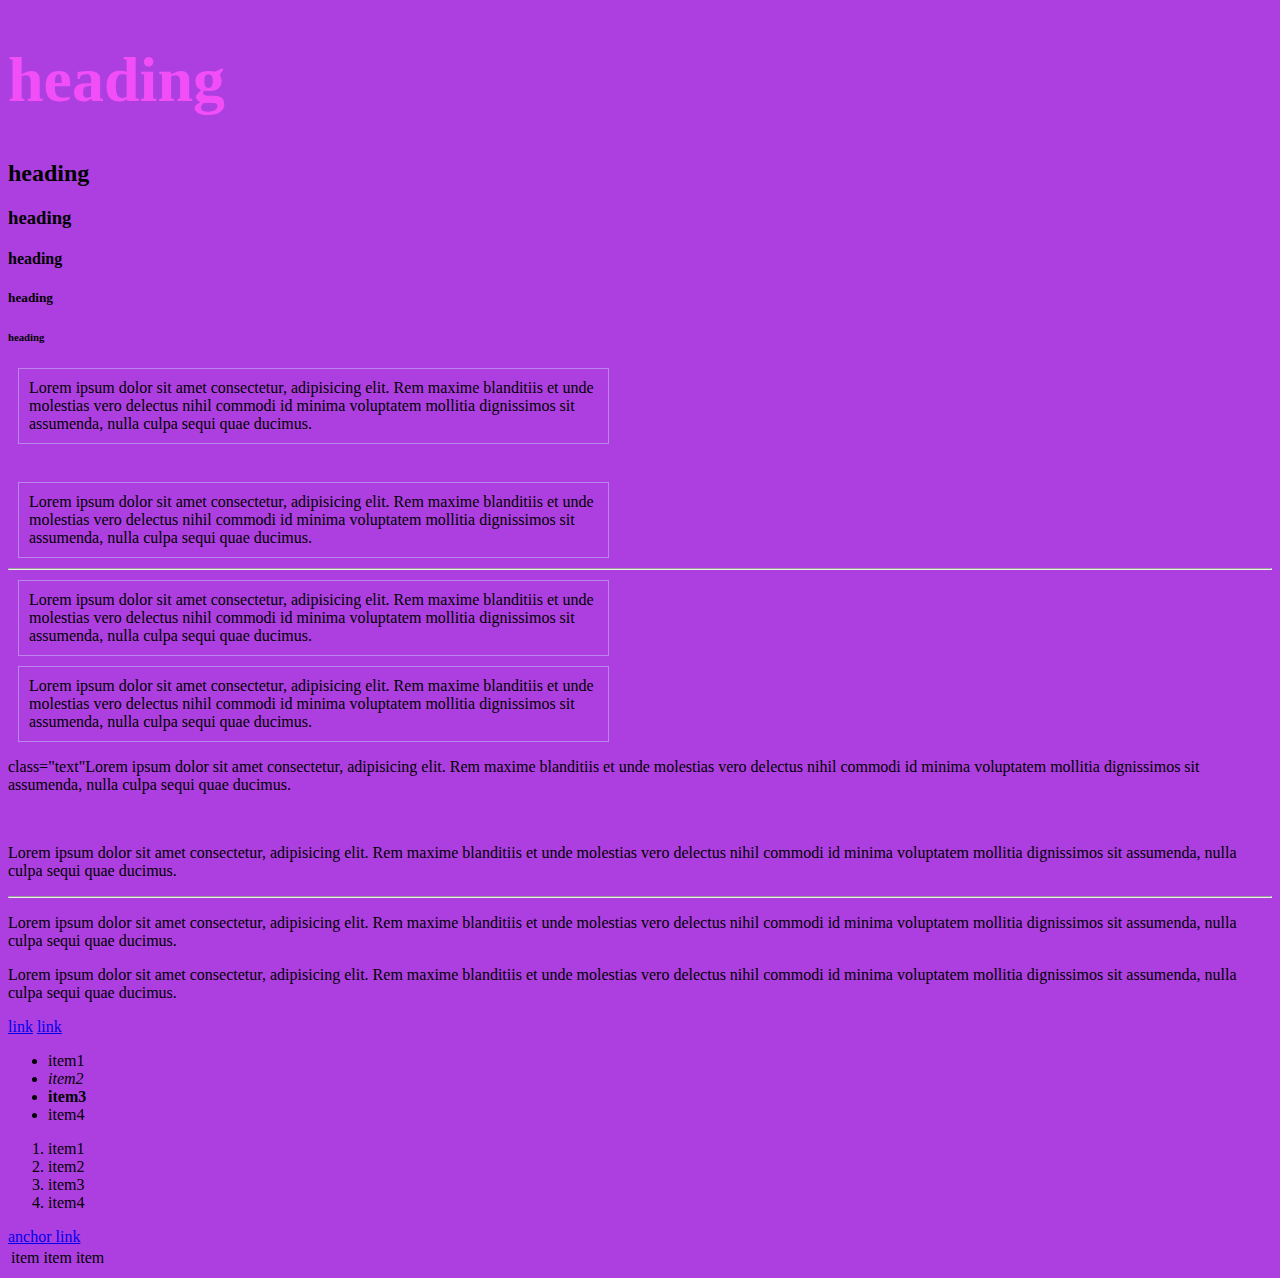
<file: lesson 11/index.html>
<!DOCTYPE html>
<html lang="en">
<head>
    <meta charset="UTF-8">
    <meta name="viewport" content="width=device-width, initial-scale=1.0">
    <title>Document</title>
    <link rel="stylesheet"  href="./style.css">
</head>
<body>
    <script src="./script.js"></script>
    <h1 id="heading1">heading</h1>
    <h2>heading</h2>
    <h3>heading</h3>
    <h4>heading</h4>
    <h5>heading</h5>
    <h6>heading</h6>
    <p class="text">Lorem ipsum dolor sit amet consectetur, adipisicing elit. Rem maxime blanditiis et unde molestias vero delectus nihil commodi id minima voluptatem mollitia
         dignissimos sit assumenda, nulla culpa sequi quae ducimus.</p>
         <br>
         <p  class="text">Lorem ipsum dolor sit amet consectetur, adipisicing elit. Rem maxime blanditiis et unde molestias vero delectus nihil commodi id minima voluptatem mollitia
            dignissimos sit assumenda, nulla culpa sequi quae ducimus.</p>
            <hr>
            <p  class="text">Lorem ipsum dolor sit amet consectetur, adipisicing elit. Rem maxime blanditiis et unde molestias vero delectus nihil commodi id minima voluptatem mollitia
                dignissimos sit assumenda, nulla culpa sequi quae ducimus.</p>
                <p  class="text" >Lorem ipsum dolor sit amet consectetur, adipisicing elit. Rem maxime blanditiis et unde molestias vero delectus nihil commodi id minima voluptatem mollitia
                    dignissimos sit assumenda, nulla culpa sequi quae ducimus.</p>
                    <p> class="text"Lorem ipsum dolor sit amet consectetur, adipisicing elit. Rem maxime blanditiis et unde molestias vero delectus nihil commodi id minima voluptatem mollitia
                        dignissimos sit assumenda, nulla culpa sequi quae ducimus.</p>
                        <br>
                        <p>Lorem ipsum dolor sit amet consectetur, adipisicing elit. Rem maxime blanditiis et unde molestias vero delectus nihil commodi id minima voluptatem mollitia
                           dignissimos sit assumenda, nulla culpa sequi quae ducimus.</p>
                           <hr>
                           <p>Lorem ipsum dolor sit amet consectetur, adipisicing elit. Rem maxime blanditiis et unde molestias vero delectus nihil commodi id minima voluptatem mollitia
                               dignissimos sit assumenda, nulla culpa sequi quae ducimus.</p>
                               <p>Lorem ipsum dolor sit amet consectetur, adipisicing elit. Rem maxime blanditiis et unde molestias vero delectus nihil commodi id minima voluptatem mollitia
                                   dignissimos sit assumenda, nulla culpa sequi quae ducimus.</p>
  <a href="https://code.visualstudio.com/download">link</a>
  <a href="./index2.html">link</a>
  <ul>
      <li>item1</li>
      <li>
          <i>item2</i>
        </li>
      <li>
         <b> item3</b>
        </li>
      <li>item4</li>
  </ul>
  <ol>
    <li>item1</li>
    <li>item2</li>
    <li>item3</li>
    <li>item4</li>
</ol>
<a href="#heading">anchor link</a>
<table>
    <tr>
        <td>item</td>
        <td>item</td>
        <td>item</td>
    </tr>
</table>
<script>

</script>
</body>
</html>
</file>
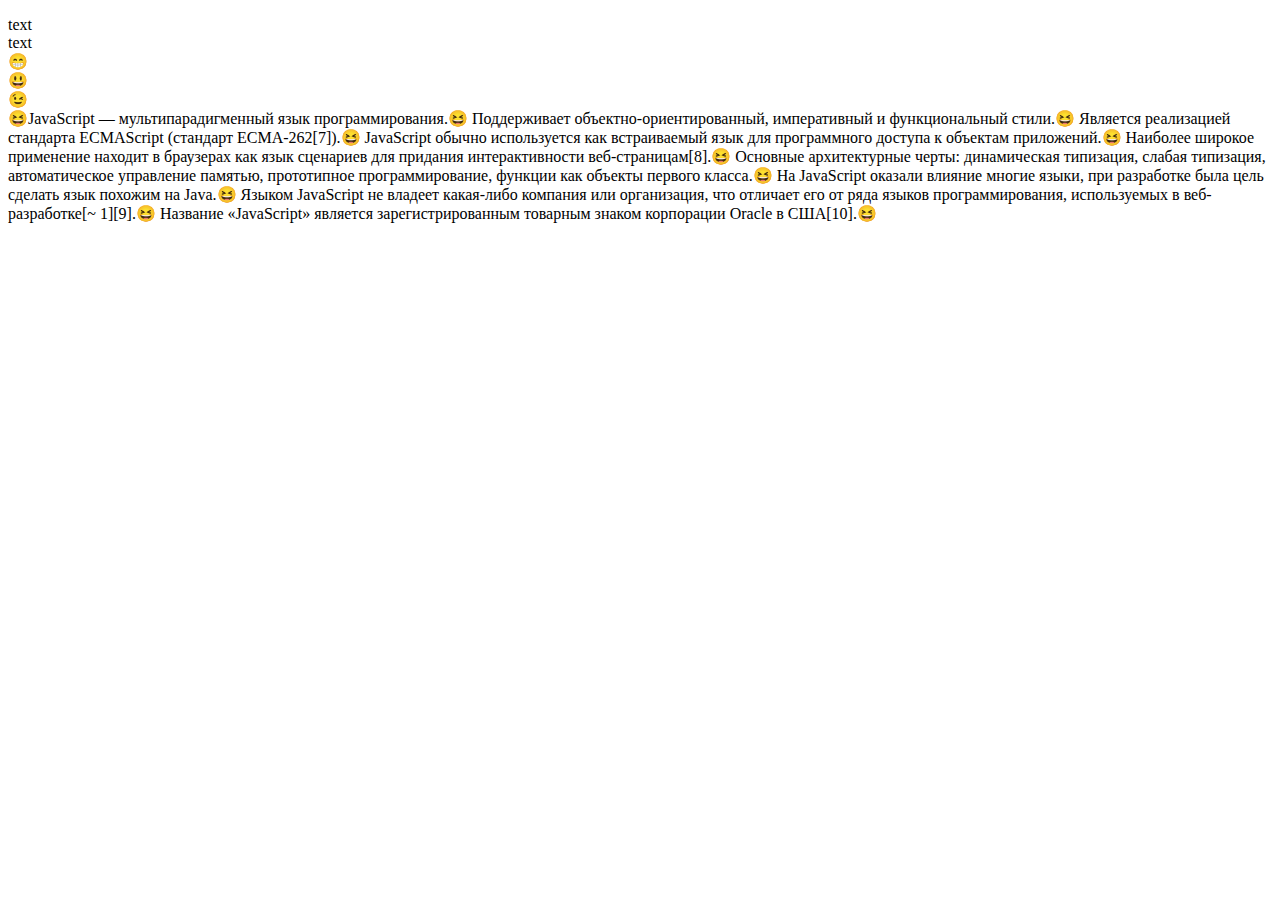
<file: lesson 14/index.html>
<!DOCTYPE html>
<html lang="en">
<head>
    <meta charset="UTF-8">
    <meta name="viewport" content="width=device-width, initial-scale=1.0">
    <title>Document</title>
</head>
<body>
    <p></p>
    <p></p>
    <div id="container"></div>
    <script src="./script.js"></script>
</body>
</html>
</file>
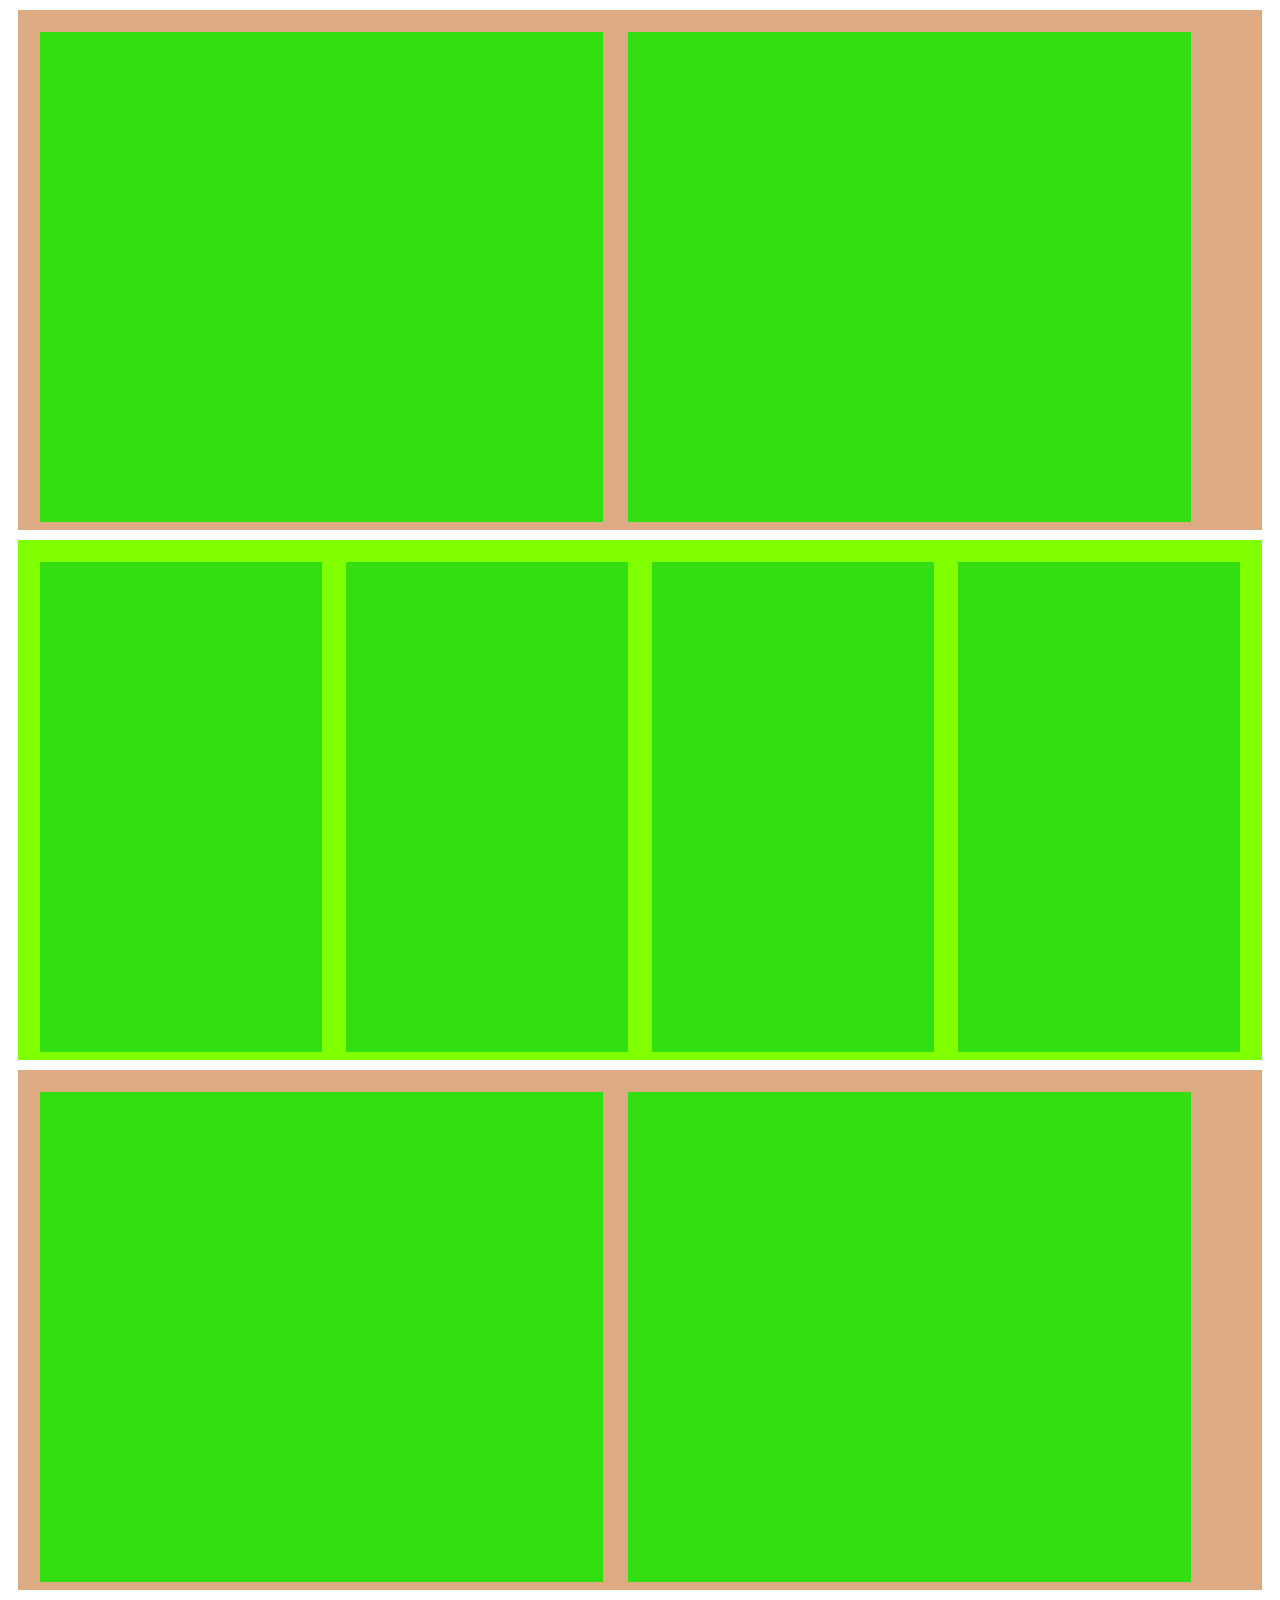
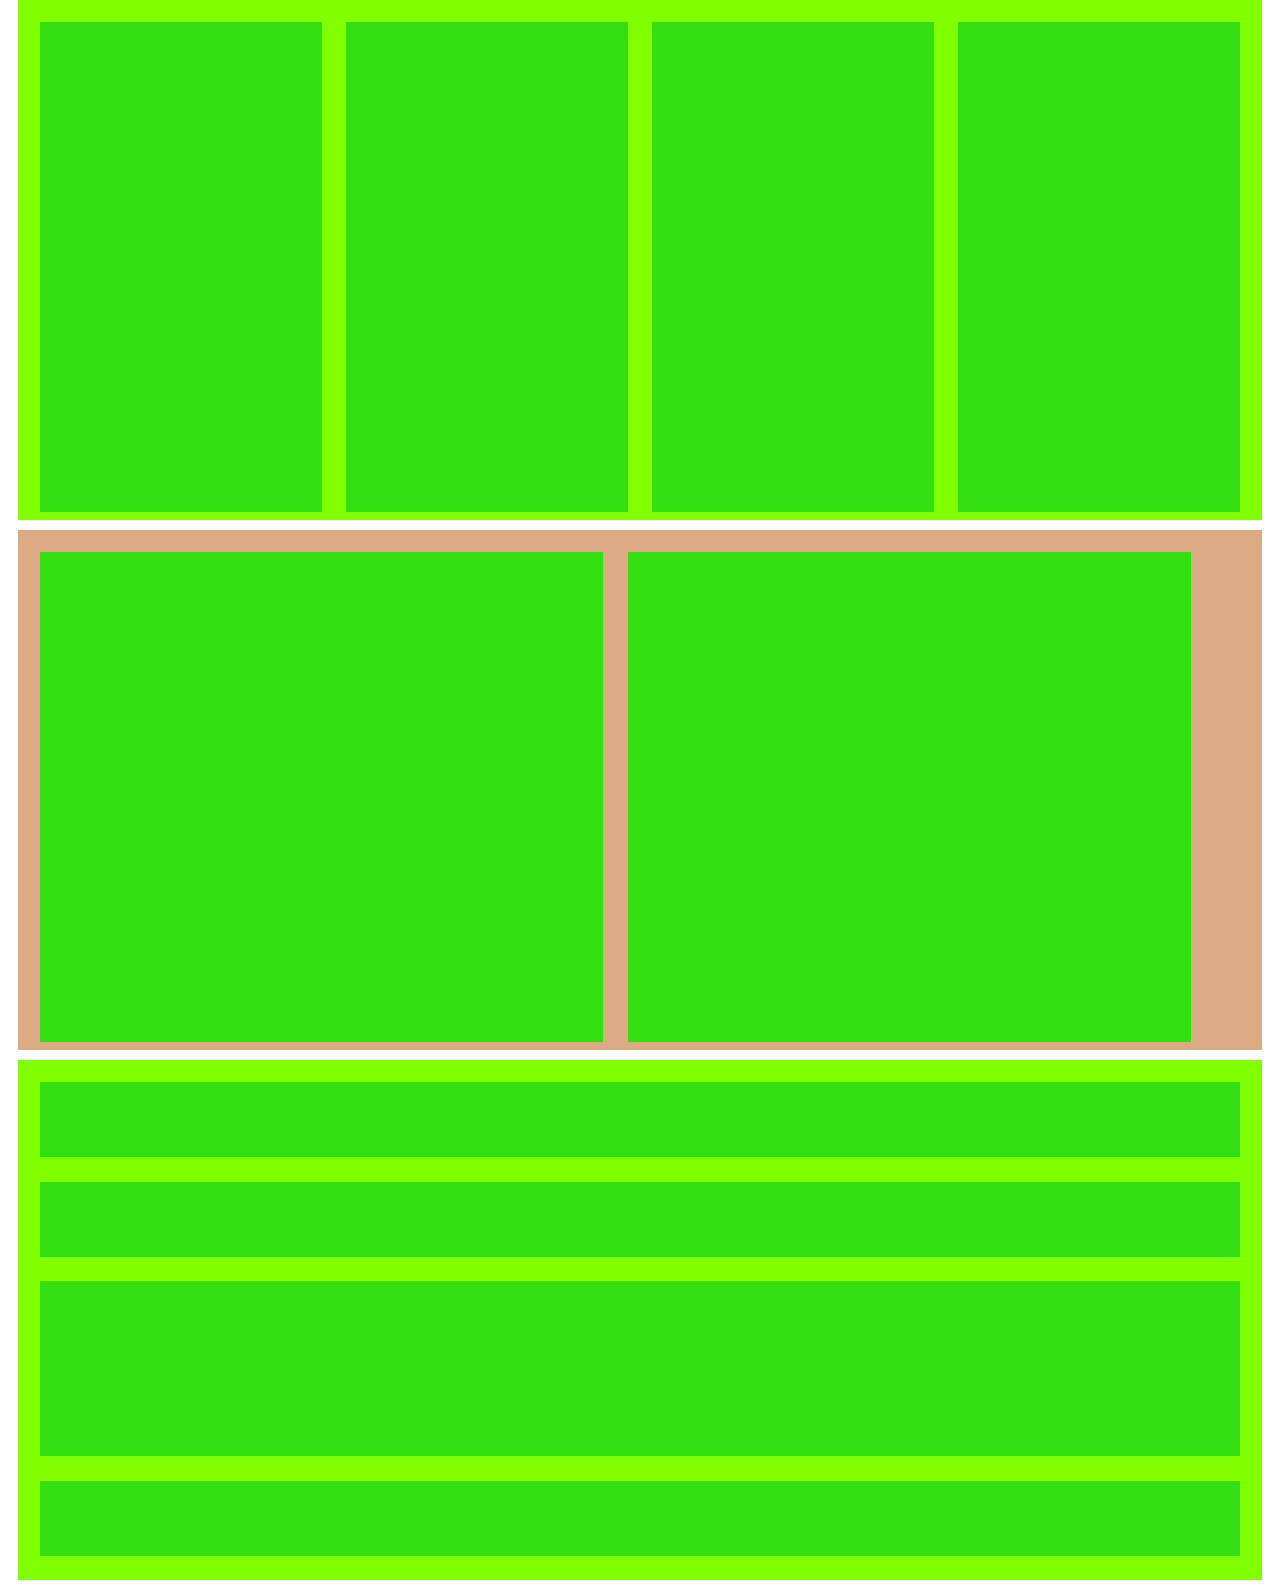
<file: lesson 13/index2.html>
<!DOCTYPE html>
<html lang="en">
<head>
    <meta charset="UTF-8">
    <meta name="viewport" content="width=device-width, initial-scale=1.0">
    <title>Document</title>
</head>
<body>
    <link rel="stylesheet" href="style2.css">
    <div class="container">
        <div></div>
        <div></div>
    </div>
    <div class="container container2">
        <div></div>
        <div></div>
        <div></div>
        <div></div>
    </div>
    <div class="container">
        <div></div>
        <div></div>
    </div>
    <div class="container container2">
        <div></div>
        <div></div>
        <div></div>
        <div></div>
    </div>
    <div class="container">
        <div></div>
        <div></div>
    </div>
    <div class="container container6">
        <div></div>
        <div></div>
        <div id="d"></div>
        <div></div>
    </div>
</body>
</html>
</file>
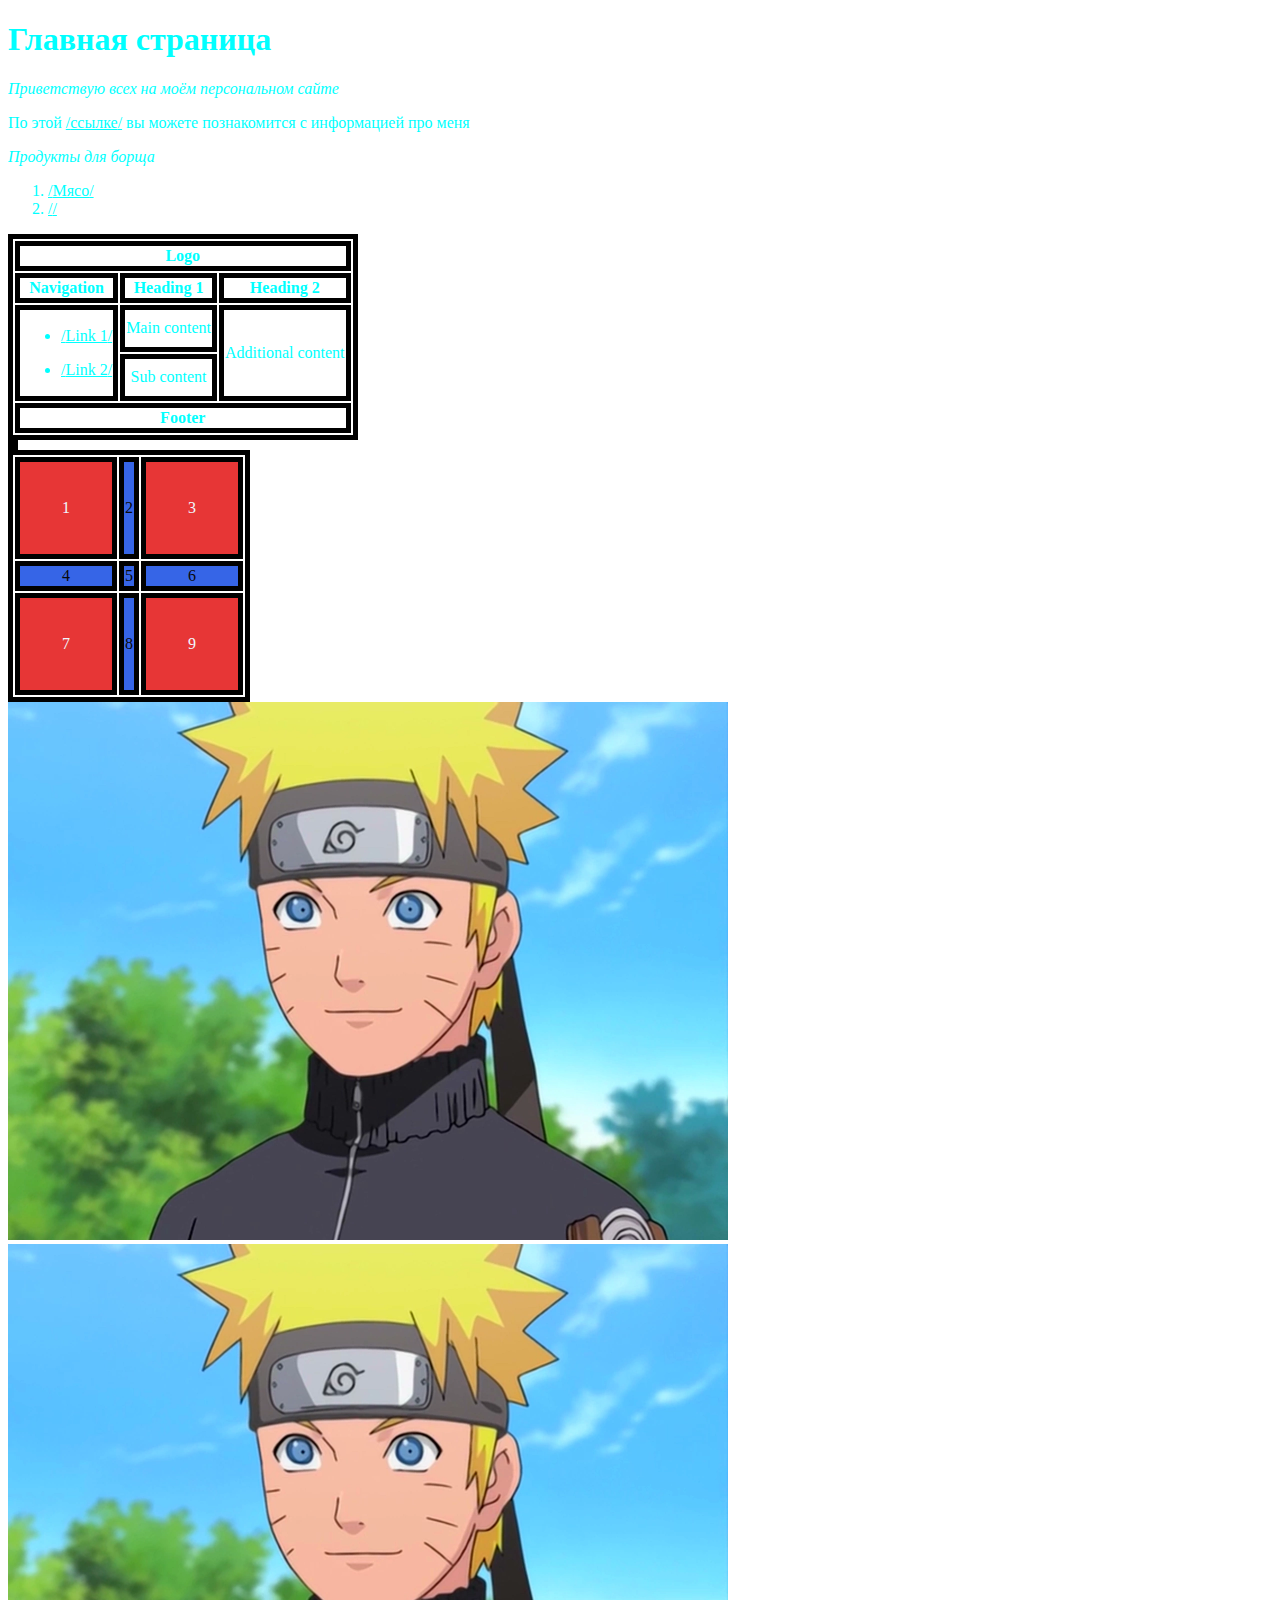
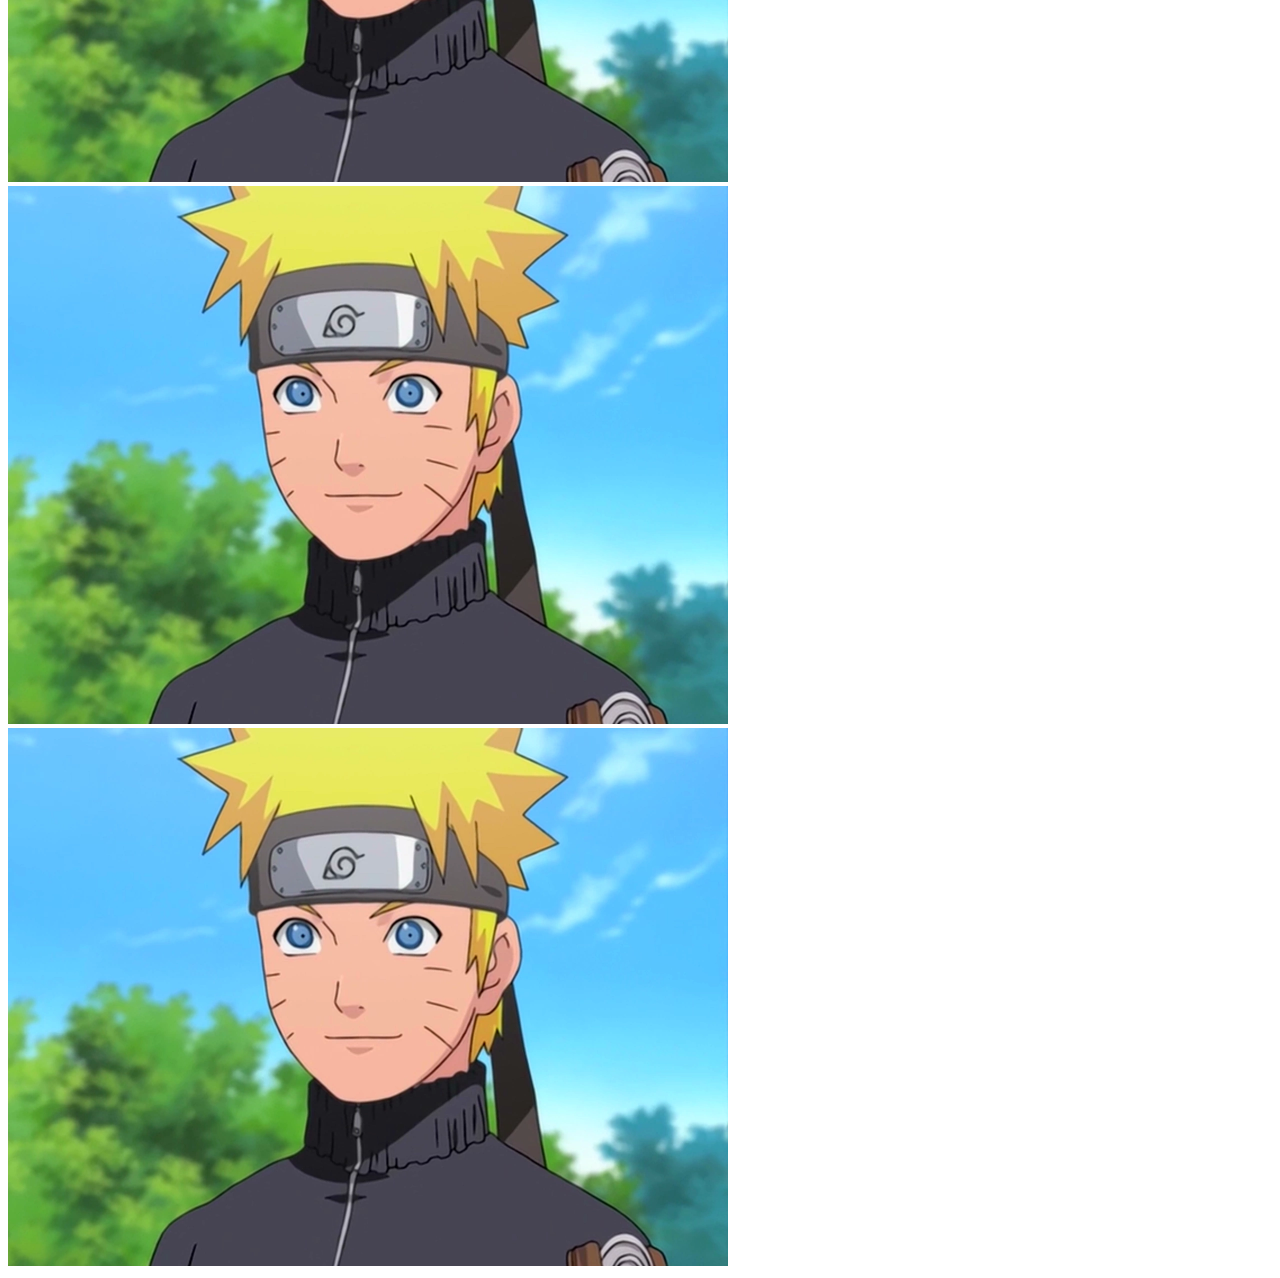
<file: lesson 15/index2.html>
<!DOCTYPE html>
<html lang="en">
<head>
    <meta charset="UTF-8">
    <meta name="viewport" content="width=device-width, initial-scale=1.0">
    <title>Document</title>
    <link rel="stylesheet" href="style.css">
</head>
<body>
    <h1><b>Главная страница</b></h1>
<i>Приветствую всех на моём персональном сайте</i>
<p>По этой <a href="./index.html">ссылке</a> вы можете познакомится с информацией про меня</p>


<i>Продукты для борща</i>
<ol>
<li><a href="#">Мясо</a></li>
<li><a href="#"></a></li>
</ol>

<table>
    <tr><th colspan="3">Logo</th></tr>
    <tr>
    <th>Navigation</th>
    <th>Heading 1</th>
    <th>Heading 2</th>
</tr>
<tr>
    <td rowspan="2">

        <ul><li><a href="#link">Link 1</a></li></ul>
        <ul><li><a href="#link">Link 2</a></li></ul>
    </td>
    <td>Main content</td> 
    <td  rowspan="2">Additional content</td>

</tr>
<tr>
    <td>Sub content</td>
</tr>
<tr><th colspan="3">Footer</th></tr>
</table>
<table>

    <table class="int">
        <tr>
            <td class="readBlock">1</td>
            <td class="blue">2</td>
            <td class="readBlock">3</td>
        </tr>
        <tr>
            <td class="blue">4</td>
            <td class="blue">5</td>
            <td class="blue">6</td>
        </tr>
        <tr>
            <td  class="readBlock">7</td>
            <td class="blue">8</td>
            <td class="readBlock">9</td>
        </tr>
</table>
<div>
    <img src="Naruto_Uzumaki.png">
    <img src="Naruto_Uzumaki.png">
    <img src="Naruto_Uzumaki.png">
    <img src="Naruto_Uzumaki.png">
</div>


</body>
</html>
</file>
<file: lesson 11/style.css>
body {
    background:  rgb(173, 63, 224);

}
#heading1{
    color: rgb(242, 78, 248);
    font-size: 64px;
}
.text {
    border: 1px solid #bb86ec;
    padding: 10px;
    margin: 10px;
    background: rgba(52, 221, 137, 0);
    display: inline-block;
    display: none;
    display: table;
    display: flex;
    width: 45%;

}
</file>
<file: lesson 13/style2.css>
.container{
    display: flex;
    background: #ddab83;
    height: 500px;
    padding: 10px;
    margin: 10px;
    flex-direction: row;
    flex-wrap: wrap;
}
.container div {
    width: 46%;
    height: 98%;
    background: #33df11;
    margin: 1%;
}
.container2 {
    justify-content: flex-end;
    align-items:center ;
    background: chartreuse;
    justify-content: space-between;
}
.container2 div {
    width: 23%;
}
.container6 {

    background: chartreuse;
   flex-direction: column;
   flex-wrap: nowrap;
}
.container6 div {
    width: 98%;
    flex-basis: 15%;
}

.container6 #d {
    flex-basis: 35%;
}
</file>
<file: lesson 15/style.css>
*{
    color:aqua;
}
img {
    width: 720px;
    height: 538px ;
}
.heading {

}
#head{

}

.my_table {
    border: 2px dotted #000;
    margin-bottom: 100px;
    padding: 5px;

}
.my_table td  .my_table th{
    border: 1px solid #000;
}
h1.heading {
    color:blueviolet;
}

.my_table>tr {
    background: brown;
}
td, th {
    background: rgba(20, 255, 196, 0.616)98;
}
td:hover, th:hover {
    background: rgb(255, 75, 75);
}
a:visited {
    color:rgb(255, 75, 75)
}
a:focus {
    font-size: 30px;

}
a:active {
    font-size: 45px; 
    color: silver;
}
a::after{
    content: "/"
}
a::before{
    content: "/"
}
table, td, th{
    border: 5px solid #000;
    text-align: center;
}
.readBlock{
    width: 90px;
    height: 90px;
    background: rgb(231, 54, 54);
    color: aliceblue;
}
.blue{
   
    background: rgb(54, 101, 231);
    color: rgb(8, 8, 8);
}

img:hover {
    width: 740px;
    height: 558px ;
}
</file>
